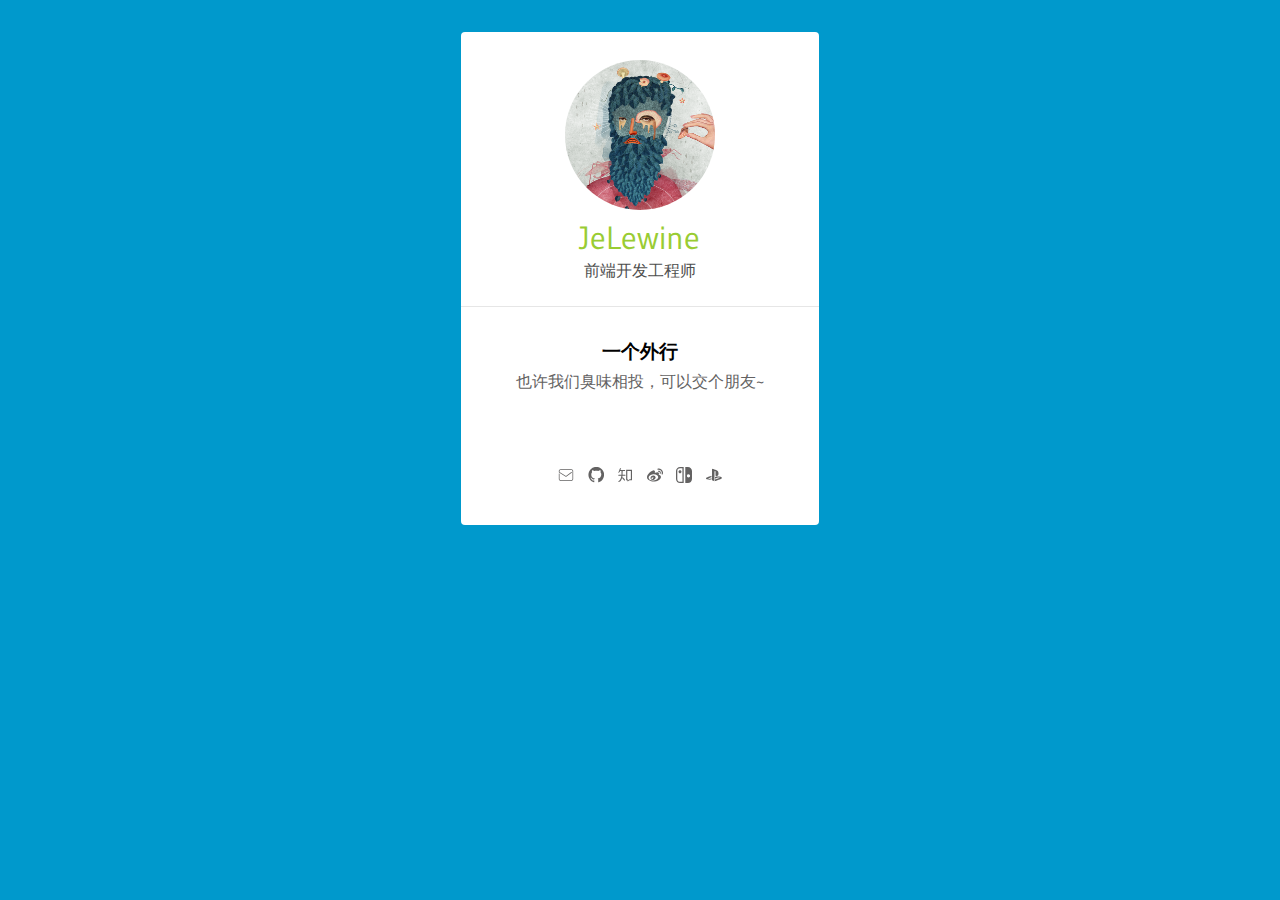
<file: index.html>
<!DOCTYPE HTML>
<html>
<head>
<title>JeLewine</title>
<!-- Custom Theme files -->
<link rel="shortcut icon" href="./assets/head.png" type="image/x-icon">
<link href="./style.css" rel="stylesheet" type="text/css" media="all"/>
<!-- for-mobile-apps -->
<meta http-equiv="Content-Type" content="text/html; charset=utf-8" />
<meta name="viewport" content="width=device-width, initial-scale=1, maximum-scale=1">
<meta http-equiv="Content-Type" content="text/html; charset=utf-8" /> 
<meta name="keywords" content="Model Profile Widget Responsive, Login form web template, Sign up Web Templates, Flat Web Templates, Login signup Responsive web template, Smartphone Compatible web template, free webdesigns for Nokia, Samsung, LG, SonyEricsson, Motorola web design" />
<!-- //for-mobile-apps -->

<!--Google Fonts-->
<link href='http://fonts.googleapis.com/css?family=Gudea:400,700' rel='stylesheet' type='text/css'>

<style type="text/css">
.icon {
		width: 1em; height: 1em;
		vertical-align: -0.15em;
		fill: currentColor;
		overflow: hidden;
}
</style>

<script src="./iconfont.js"></script>

</head>
<body>
<!--profile start here-->
<div class="profile">
	<div class="wrap">
		<div class="profile-main">
			<div class="profile-pic wthree">
				<img src="assets/head.png" alt="" width="150px" height="150px">
				<h2>JeLewine</h2>
				<p>前端开发工程师</p>
			</div>
			<div class="active w3">
				<h4>一个外行</h4>
				<p>也许我们臭味相投，可以交个朋友~</p>
			</div>
			
			<div class="profile-follows">
				<ul>
					<li>
						<a href="mailto:jelewine@gamil.com" class="mail"> 
							<svg class="icon" aria-hidden="true">
								<use xlink:href="#icon-email"></use>
							</svg>
						</a> 
					</li>
					<li>
						<a href="https://github.com/LiberJe" target="link" class="github">
							<svg class="icon" aria-hidden="true">
								<use xlink:href="#icon-github"></use>
							</svg>
						</a>
					</li>
					<li>
						<a href="https://www.zhihu.com/people/LiberJe/activities" target="link" class="zhihu">
							<svg class="icon" aria-hidden="true">
								<use xlink:href="#icon-zhihu"></use>
							</svg>
						</a>
					</li>
					<li>
						<a href="https://weibo.com/jly199518" target="link" class="weibo"> 
							<svg class="icon" aria-hidden="true">
								<use xlink:href="#icon-weibo"></use>
							</svg>
						</a> 
					</li>
					<li>
						<a href="#" id="switch">
							<svg class="icon" aria-hidden="true">
								<use xlink:href="#icon-nintendoswitch"></use>
							</svg>
						</a>
					</li>
					<li>
						<a href="#" id="ps">
							<svg class="icon" aria-hidden="true">
								<use xlink:href="#icon-playstation"></use>
							</svg>
						</a>
					</li>
				</ul>
			</div>
		</div>
		<div class="hover-box" id="hover-box">
			<p>Switch: sw-5299-3289-0982</p>
			<p>PSN: JeLewine</p>
		</div>
	</div>
</div>

<script>
	var switchEle = document.getElementById('switch')
	var psEle = document.getElementById('ps')
	var hoverEle = document.getElementById('hover-box')
	
	switchEle.addEventListener('mouseover', function () {
		hoverEle.style.display = 'block'
	})

	switchEle.addEventListener('mouseout', function () {
		hoverEle.style.display = 'none'
	})

	psEle.addEventListener('mouseover', function () {
		hoverEle.style.display = 'block'
	})

	psEle.addEventListener('mouseout', function () {
		hoverEle.style.display = 'none'
	})

</script>

</body>
</html>
</file>
<file: style.css>
/* reset */
html,body,div,span,applet,object,iframe,h1,h2,h3,h4,h5,h6,p,blockquote,pre,a,abbr,acronym,address,big,cite,code,del,dfn,em,img,ins,kbd,q,s,samp,small,strike,strong,sub,sup,tt,var,b,u,i,dl,dt,dd,ol,nav ul,nav li,fieldset,form,label,legend,table,caption,tbody,tfoot,thead,tr,th,td,article,aside,canvas,details,embed,figure,figcaption,footer,header,hgroup,menu,nav,output,ruby,section,summary,time,mark,audio,video{margin:0;padding:0;border:0;font-size:100%;font:inherit;vertical-align:baseline;}
article, aside, details, figcaption, figure,footer, header, hgroup, menu, nav, section {display: block;}
ol,ul{list-style:none;margin:0px;padding:0px;}
blockquote,q{quotes:none;}
blockquote:before,blockquote:after,q:before,q:after{content:'';content:none;}
table{border-collapse:collapse;border-spacing:0;}
/* start editing from here */
a{text-decoration:none;}
.txt-rt{text-align:right;}/* text align right */
.txt-lt{text-align:left;}/* text align left */
.txt-center{text-align:center;}/* text align center */
.float-rt{float:right;}/* float right */
.float-lt{float:left;}/* float left */
.clear{clear:both;}/* clear float */
.pos-relative{position:relative;}/* Position Relative */
.pos-absolute{position:absolute;}/* Position Absolute */
.vertical-base{	vertical-align:baseline;}/* vertical align baseline */
.vertical-top{	vertical-align:top;}/* vertical align top */
nav.vertical ul li{	display:block;}/* vertical menu */
nav.horizontal ul li{	display: inline-block;}/* horizontal menu */
img{max-width:100%;}
/*end reset*/
body{
padding:0;
margin:0;
background: #0099CC;   
background-size: cover;
font-family: 'Gudea', sans-serif;
}

h1,h2,h3,h4,h5,h6{
	margin:0;			   
}	
p{
	margin:0;
}
ul{
	margin:0;
	padding:0;
}
label{
	margin:0;
}
a{
	transition: 0.5s all;
  -webkit-transition: 0.5s all;
  -moz-transition: 0.5s all;
  -o-transition: 0.5s all;
}
a:hover{
	transition: 0.5s all;
  -webkit-transition: 0.5s all;
  -moz-transition: 0.5s all;
  -o-transition: 0.5s all;
}
.wrap {
    width: 80%;
    margin: 0 auto;
}
/*--profile start here--*/
.profile-main {
    background: #fff;
    width: 35%;
    margin:2em auto;
    padding: 0em 0em;
    border-radius: 4px;
}
.profile-pic {
    padding: 1.5em 2em;
    text-align: center;
}
.profile-pic img {
    border:4px solid #fff;
    border-radius: 82px;
	    transition: 0.5s all;
    -webkit-transition: 0.5s all;
    -moz-transition: 0.5s all;
    -o-transition: 0.5s all;
}
.profile-pic img:hover {
	 border:4px solid #99CC33;
	 transition: 0.5s all;
  -webkit-transition: 0.5s all;
  -moz-transition: 0.5s all;
  -o-transition: 0.5s all;
}
.profile-pic h2 {
    font-size: 2em;
    color: #99CC33;
    margin-bottom:0.1em;
}
.profile-pic p {
    font-size: 1em;
    color:#4E4E4E;
}
.profile-ser {
    background: #ECECEC;
    padding: 1em 1em;
}
.profile-ser-grids {
    float: left;
    width: 33%;
    text-align: center;
    border-right: 1px solid #000;
}
.profile-ser-grids.no-border {
    border: none;
}
.profile-ser-grids h4 {
    font-size: 1em;
    color: #000;
    margin-top: 0.2em;
}
.active {
    padding: 2em 1em;
    text-align: center;
    border-top: 1px solid #E6E6E6;
}
.active h4 {
    font-size: 1.2em;
    color: #000;
    margin-bottom: 0.3em;
    font-weight: bolder;
}
.active p {
    font-size: 1em;
    color: #636262;
}
.profile-follows ul li{
   display:inline-block;	
   margin: 0 .3em;
}
.profile-follows {
    text-align: center;
    padding:2.5em 0em;
}
.profile-follows ul li a {
    color: #636262;
}
.profile-follows ul li a:hover {
    color: #99CC33;
}

.hover-box {
    background: #99CC33;
    width: 35%;
    margin:2em auto;
    padding: 1em;
    border-radius: 4px;
    font-size: 18px;
    position: relative;
    top: -60px;
    display: none;
    transition: all 0.3s ease;
}


.clear{
	clear:both;
}

/*--media quiries start here--*/
@media (max-width:1440px){
	
}
@media (max-width:1366px){
	
}
@media (max-width:1280px){
	
}
@media (max-width:1024px){
.profile-main {
    width: 45%;
}
}
@media (max-width:768px){
.profile-main {
    width: 62%;
}
.profile-main {
    margin: 4em auto;
}
.copy-rights {
    padding: 3em 0em 5em 0em;
}
}
@media (max-width:640px){
.profile-main {
    width: 70%;
}	
.profile-main {
    margin: 2em auto;
}
.copy-rights {
    padding:2em 0.6em 3em 0.6em;
}
}
@media (max-width:480px){
.profile-main {
    width: 91%;
}	
/*-- agileits --*/
h1 {
    font-size: 2em;
}
}
@media (max-width:414px){
.profile-main {
    width: 100%;
}
.wrap {
    width: 90%;
}
}
@media (max-width:320px){
.profile-pic img {
    width: 50%;
}
.profile-pic h2 {
    font-size: 1.5em;	
}
.active {
    padding: 1.2em 1em;
}
.active p {
    font-size: 0.9em;
}
.active h4 {
    font-size: 1em;
}
.copy-rights {
    padding: 0.5em 0.6em 1.5em 0.6em;
}
.copy-rights p {
    font-size: 0.9em;
}
h1 {
    font-size: 1.8em;
}
.profile-main {
    margin: 1.5em auto;
}
}
</file>
